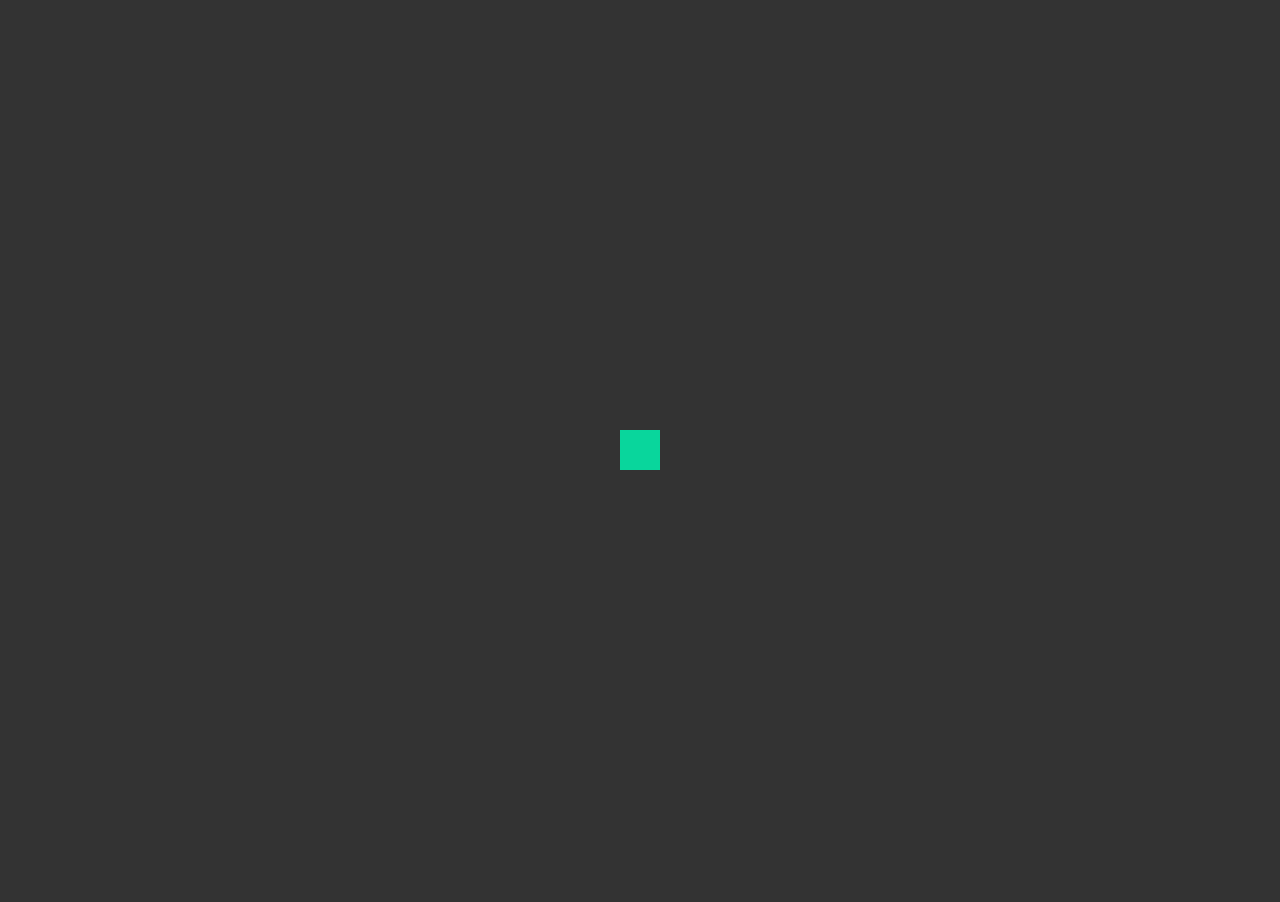
<file: contact.html>
<!DOCTYPE html>
<html lang="en">
<head>
    <meta charset="UTF-8">
    <meta http-equiv="X-UA-Compatible" content="IE=edge">
    <meta name="viewport" content="width=device-width, initial-scale=1.0">
    <title>Contact Me</title>
    <link rel="stylesheet" href="css/owl.carousel.min.css">
    <link rel="stylesheet" href="css/font-awesome.css">
    <link rel="stylesheet" href="css/linecons.css">
    <link rel="stylesheet" href="css/utilities.css">
    <link rel="stylesheet" href="css/style.css">
    <link rel="stylesheet" href="css/contact.css">
    <link rel="shortcut icon" href="logo.png" type="image/x-icon">
    <link rel="apple-touch-icon" href="logo.png">
    <link rel="apple-touch-icon" sizes="76x76" href="logo.png">
    <link rel="apple-touch-icon" sizes="120x120" href="logo.png">
    <link rel="apple-touch-icon" sizes="152x152" href="logo.png">
</head>
</head>
<body>
    
    <div class="page-loader">
        <div class="page-loader-inner">
            <div class="spinner"></div>
        </div>
    </div>

    <a class="scroll-top" href="#nav">
        <i class="fa fa-chevron-up" aria-hidden="true"></i>
    </a>

    <!-- Navbar -->
    <nav class="navbar" id="nav">
        <div class="container">
            <a href="" class="logo">
                <span class="promise">P</span>
                <h2><span>Promise</span> Sheggs</h2>
            </a>
    
            <!-- Nav toggle -->
            <button class="nav-toggler">
                <i class="fa fa-bars"></i>
            </button>
    
            <!-- Navbar links -->
            <div class="navbar-inner">
                <ul class="navbar-nav">
                    <li class="nav-item">
                        <a href="index.html" class="nav-link">About me</a>
                    </li>
                    <li class="nav-item">
                        <a href="resume.html" class="nav-link">Resume</a>
                    </li>
                    <li class="nav-item">
                        <a href="portfolio.html" class="nav-link">Portfolio</a>
                    </li>
                    <li class="nav-item">
                        <a href="contact.html" class="nav-link">Contact</a>
                    </li>
                </ul>
            </div>
        </div>
    </nav>    
    <!-- Navbar -->


    <!-- page-title -->

    <section class="page-title">
        <div class="container">
            <p class="contact-subtitle">Get In Touch</p>
            <div class="row align-items-center">
                <h1>Contact</h1>
            </div>
        </div>
    </section>

    <!-- page-title  -->
     

    <!-- Contact Form -->
    <section class="contact">
        <div class="container">
            <div class="row">
                <div class="col-4">
                    <div class="contact-items">
                        
                        <div class="contact-item">
                            <i class="li_phone"></i>
                            <div class="contact-text">
                                <a href="tel:+234 8088866150" class="contact-header">808-886-6150</a>
                                <p>
                                    If you have a need to discuss personally with me via 
                                    a phone call, you can easily click on the number.
                                </p>
                            </div>
                        </div>
                        
                        <div class="contact-item">
                            <i class="li_location"></i>
                            <div class="contact-text">
                                <a href="" class="contact-header">Ibadan, Nigeria</a>
                                <p>
                                    This is my current location. I stay here for studies and for other 
                                    activities.
                                </p>
                            </div>
                        </div>
                        
                        <div class="contact-item">
                            <i class="li_mail"></i>
                            <div class="contact-text">
                                <a href="mailto:promisesheggs@gmail.com" class="contact-header">Promisesheggs@gmail.com</a>
                                <p>
                                    If you want to contact me via email, you can easily click the email address above.
                                </p>
                            </div>
                        </div>
                    
                    </div>
                </div>

                <div class="col-6">
                    <div class="row">
                        <div class="section-title m-5">
                            <h2>How can i help you?</h2>
                        </div>
                    </div>

                    <div class="contact-form">
                        <form name="Client" method="POST" data-netlify="true">
                            <div class="row space-between">
                                <div class="col-5">
                                    <input name="Name" type="text" placeholder="Your Name" class="form-control" required>
                                </div>
                                <div class="col-5">
                                    <input name="Email" type="email" placeholder="Your Email" class="form-control" required>
                                </div>
                            </div>

                            <div class="row m-5">
                                <input name="Subject" type="text" placeholder="Subject" class="form-control" required>
                            </div>

                            <div class="row m-5">
                                <textarea name="Message" placeholder="Message" class="form-control"></textarea>
                            </div>

                            <input type="submit" value="Send Message" class="btn btn-1">

                        </form>
                    </div>
                </div>

            </div>
        </div>
    </section>
    <!-- Contact Form -->


    <!-- Footer Start -->

    <section class="footer section-padding">
        <div class="container">
            <div class="row space-between">
                <div class="socials">
                    <ul>
                        <li class="social-item">
                            <a href="https://github.com/Sheggsmann" target="_blank" class="social-link">Github</a>
                        </li>
                        <li class="social-item">
                            <a href="https://web.facebook.com/promise.uchegbunam.7/" target="_blank" class="social-link">Facebook</a>
                        </li>
                        <li class="social-item">
                            <a href="https://www.linkedin.com/in/promise-sheggs-09b733212/" target="_blank" class="social-link">LinkedIn</a>
                        </li>
                        <li class="social-item">
                            <a href="https://wa.me/+2348088866150" target="_blank" class="social-link">WhatsApp</a>
                        </li>
                    </ul>
                </div>

                <div class="copy-right">
                    <p>
                        &copy; 2024 All Rights Reserved
                    </p>
                </div>
            </div>
        </div>
    </section>

    <!-- Footer End -->

    <script src="/js/main.js"></script>
    <script>
        const navToggler = document.querySelector('.nav-toggler');
        navToggler.addEventListener('click', () => {
            document.querySelector('.navbar-inner').classList.toggle('show');
        })
    </script>
</body>
</html>
</file>
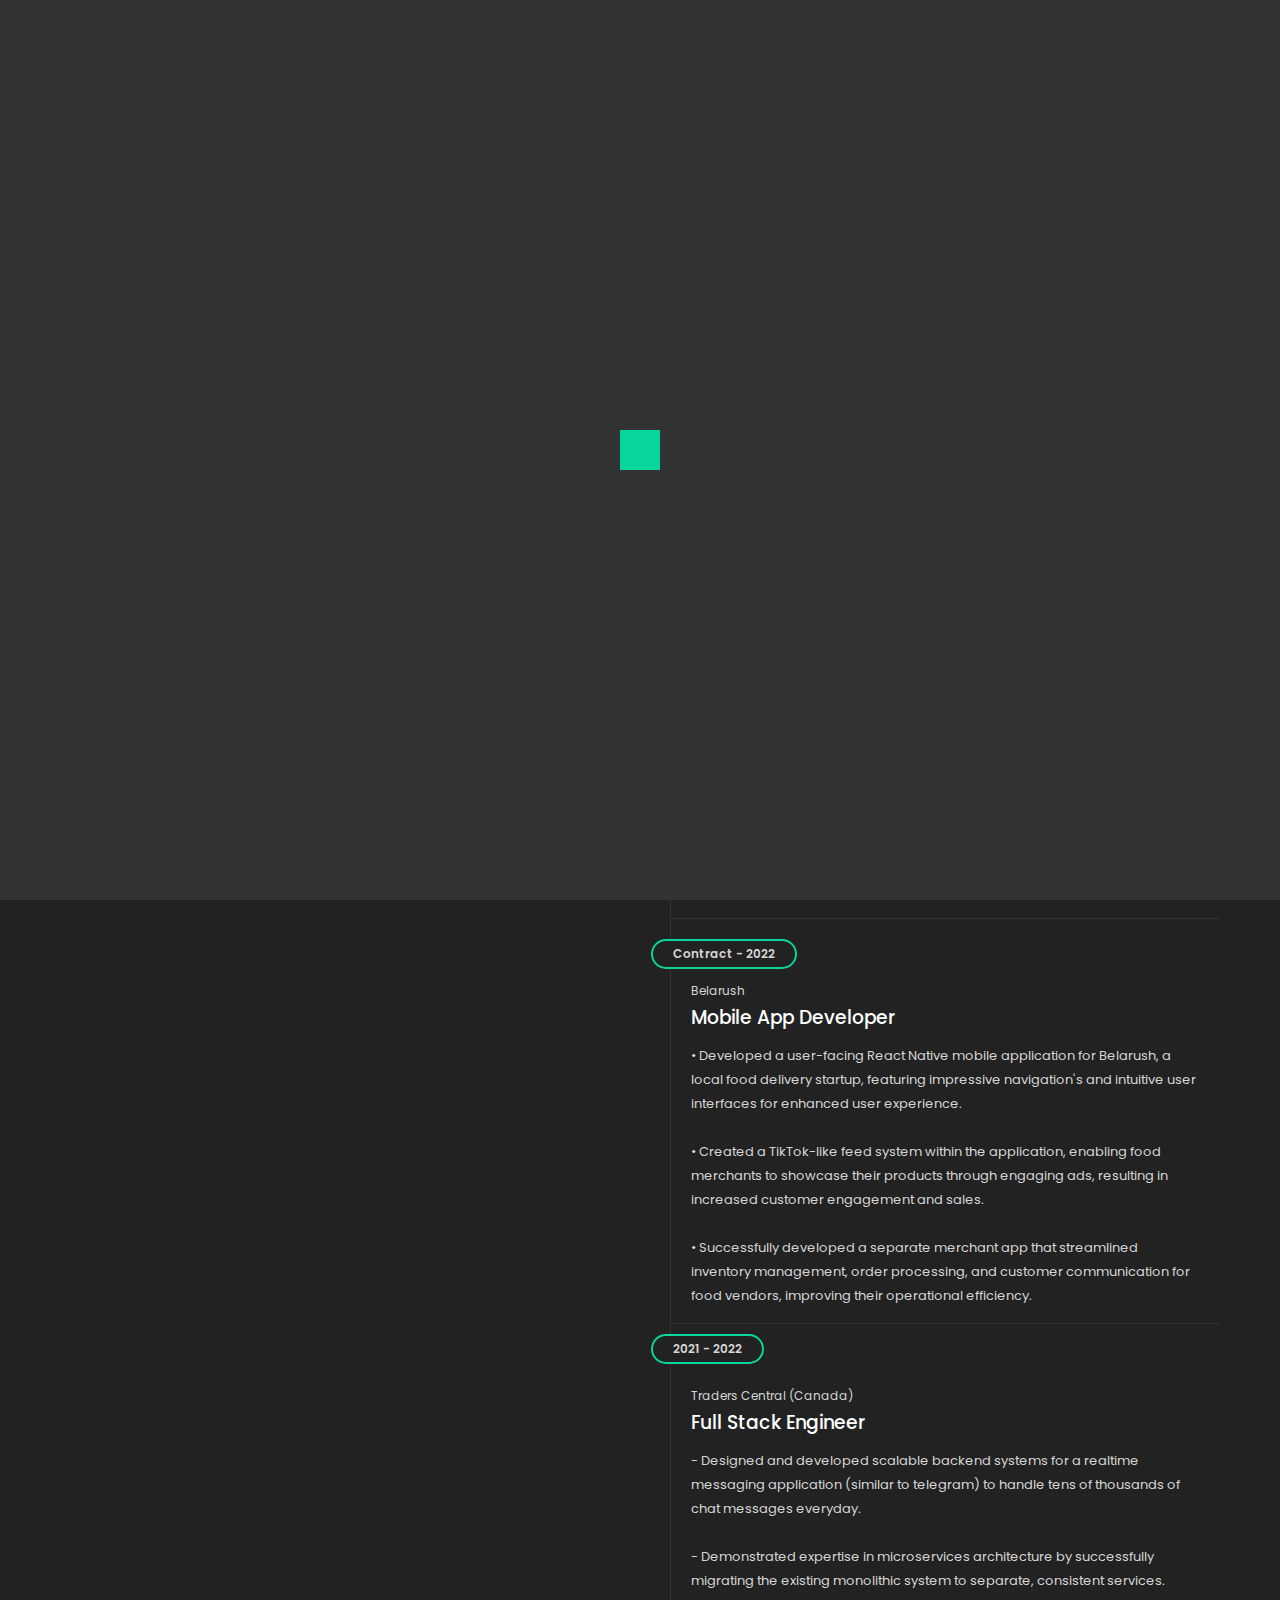
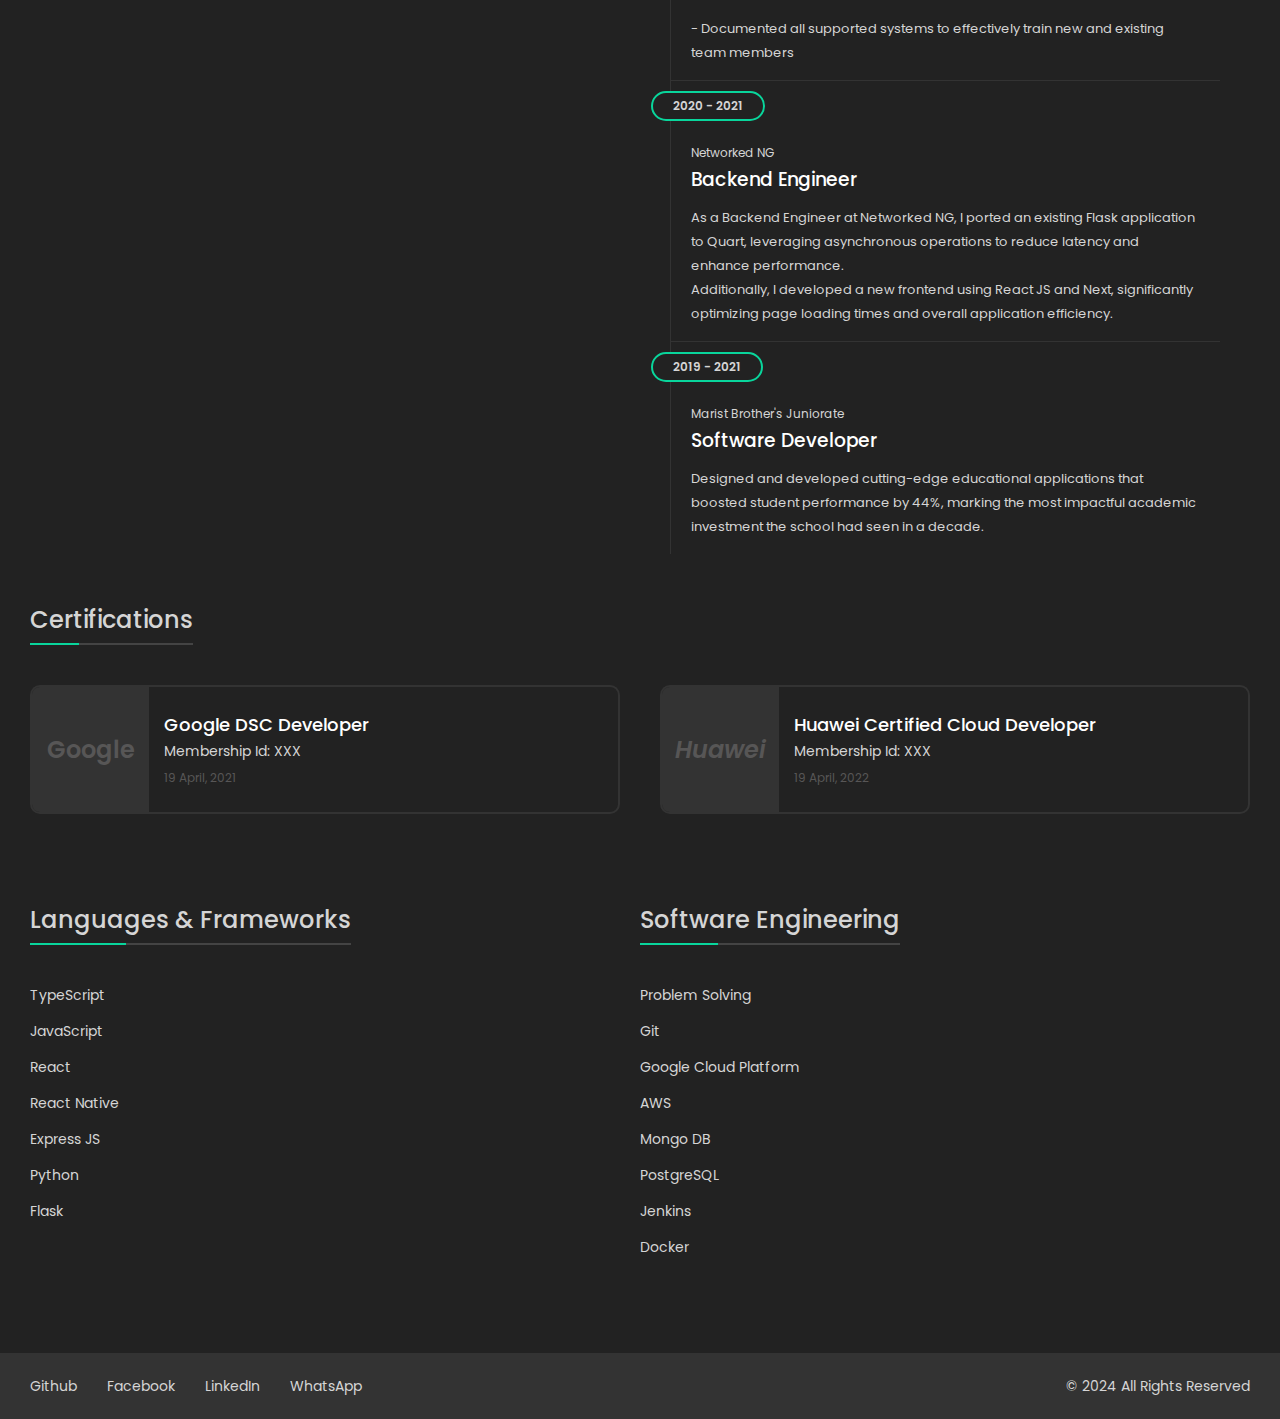
<file: resume.html>
<!DOCTYPE html>
<html lang="en">
<head>
    <meta charset="UTF-8">
    <meta http-equiv="X-UA-Compatible" content="IE=edge">
    <meta name="viewport" content="width=device-width, initial-scale=1.0">
    <title>Resume</title>
    <link rel="stylesheet" href="css/owl.carousel.min.css">
    <link rel="stylesheet" href="css/font-awesome.css">
    <link rel="stylesheet" href="css/linecons.css">
    <link rel="stylesheet" href="css/utilities.css">
    <link rel="stylesheet" href="css/style.css">
    <link rel="stylesheet" href="css/resume.css">
    <link rel="shortcut icon" href="logo.png" type="image/x-icon">
    <link rel="apple-touch-icon" href="logo.png">
    <link rel="apple-touch-icon" sizes="76x76" href="logo.png">
    <link rel="apple-touch-icon" sizes="120x120" href="logo.png">
    <link rel="apple-touch-icon" sizes="152x152" href="logo.png">
</head>
</head>
<body>

    <div class="page-loader">
        <div class="page-loader-inner">
            <div class="spinner"></div>
        </div>
    </div>

    <a class="scroll-top" href="#nav">
        <i class="fa fa-chevron-up" aria-hidden="true"></i>
    </a>

    <!-- Navbar -->
    <nav class="navbar" id="nav">
        <div class="container">
            <a href="" class="logo">
                <span class="promise">P</span>
                <h2><span>Promise</span> Sheggs</h2>
            </a>
    
            <!-- Nav toggle -->
            <button class="nav-toggler">
                <i class="fa fa-bars"></i>
            </button>
    
            <!-- Navbar links -->
            <div class="navbar-inner">
                <ul class="navbar-nav">
                    <li class="nav-item">
                        <a href="index.html" class="nav-link">About me</a>
                    </li>
                    <li class="nav-item">
                        <a href="resume.html" class="nav-link">Resume</a>
                    </li>
                    <li class="nav-item">
                        <a href="portfolio.html" class="nav-link">Portfolio</a>
                    </li>
                    <li class="nav-item">
                        <a href="contact.html" class="nav-link">Contact</a>
                    </li>
                </ul>
            </div>
        </div>
    </nav>    
    <!-- Navbar -->

    <!-- page-title -->

    <section class="page-title">
        <div class="container">
            <p class="pro-experience">4+ years of exceptional experience</p>
            <div class="row align-items-center">
                <h1>Resume</h1>
            </div>
        </div>
    </section>

    <!-- page-title  -->

    <section class="qualifications">
        <div class="container">
            <div class="row">
                <div class="col-5">
                    <div class="row">
                        <div class="section-title">
                            <h2>Education</h2>
                        </div>
                    </div>

                    <div class="row edu-col">
                        <div class="education-item">
                            <span class="year">
                                2021
                            </span>
                            <p class="place">Lead City University</p>
                            <h3>Software Engineering</h3>
                            <p>
                                Relevant Courses: Data Structures and Algorithms, Compilers, Principles of Programming, Logic and Database Theory, Systems Engineering, Computer Systems
                            </p>
                        </div>
                        
                        <div class="education-item">
                            <span class="year">2021</span>
                            <p class="place">FreeCodeCamp</p>
                            <h3>Full-stack development</h3>
                            <p>
                                Regular attendee of the freecodecamp free software development track
                                and on my way to completing all the skillsets.
                            </p>
                        </div>

                    </div>

                </div>

                <div class="col-5">
                    <div class="row">
                        <div class="section-title">
                            <h2>Experience</h2>
                        </div>

                        <div class="row edu-col">
    
                            <div class="experience-item">
                                <span class="year">2022 - Date</span>
                                <p class="place">Lead City University</p>
                                <h3>Contract Software Engineer</h3>
                                <p>
                                    - <b>Cost-Saving Automation:</b> Engineered a groundbreaking mobile application that automated the feeding process at Lead City University, Ibadan, leading to millions of naira in cost savings.
                                    <br />
                                    <br />
                                    - <b>High-Volume Transaction Processing:</b> Successfully managed over 3 million transactions, streamlining payments and meal selections for students, enhancing their daily experience.
                                    <br />
                                    <br />
                                    - <b>Cross-Platform Excellence:</b> Leveraged the power of React Native to develop a seamless, cross-platform app for both iOS and Android, ensuring every student had access to the same high-quality experience.
                                    <br/>
                                    <br/>
                                    - <b>Stakeholder Collaboration:</b> Worked closely with university stakeholders to capture essential requirements, delivering an intuitive user interface and smooth navigation that met the needs of the entire campus community.
                                </p>
                            </div>

                            <div class="experience-item">
                                <span class="year">Contract - 2022</span>
                                <p class="place">Belarush</p>
                                <h3>Mobile App Developer</h3>
                                <p>
                                    • Developed a user-facing React Native mobile application for Belarush,
                                    a local food delivery startup, featuring impressive navigation's and
                                    intuitive user interfaces for enhanced user experience.
                                    <br />
                                    <br />
                                    
                                    • Created a TikTok-like feed system within the application, enabling
                                    food merchants to showcase their products through engaging ads,
                                    resulting in increased customer engagement and sales.
                                    <br />
                                    <br />

                                    • Successfully developed a separate merchant app that streamlined
                                    inventory management, order processing, and customer
                                    communication for food vendors, improving their operational
                                    efficiency.
                                </p>
                            </div>

                            <div class="experience-item">
                                <span class="year">2021 - 2022</span>
                                <p class="place">Traders Central (Canada)</p>
                                <h3>Full Stack Engineer</h3>
                                <p>
                                    - Designed and developed scalable backend systems for a realtime messaging application 
                                    (similar to telegram) to handle tens of thousands of chat messages everyday.
                                    <br>
                                    <br>
                                    - Demonstrated expertise in microservices architecture by successfully migrating the existing monolithic system to separate, consistent services.
                                   <br>
                                   <br>
                                   - Documented all supported systems to effectively train new and existing team members
                                </p>
                            </div>
                            
                            <div class="experience-item">
                                <span class="year">2020 - 2021</span>
                                <p class="place">Networked NG</p>
                                <h3>Backend Engineer</h3>
                                <p>

                                    As a Backend Engineer at Networked NG, I ported an existing Flask application to Quart, leveraging asynchronous operations to reduce latency and enhance performance.
                                    
                                    <br />
                                    Additionally, I developed a new frontend using React JS and Next, significantly optimizing page loading times and overall application efficiency.
<!-- 
                                    - Ported existing Flask application to Quart to reduce latency and improve application
                                    performance using asynchronous operations
                                    <br>
                                    - Developed new application frontend using React JS and Next to optimize page loading and 
                                    improve overall application efficiency -->
                                </p>
                            </div>
                        
                            
                            <div class="experience-item">
                                <span class="year">2019 - 2021</span>
                                <p class="place">Marist Brother's Juniorate</p>
                                <h3>Software Developer</h3>
                                <p>
                                    Designed and developed cutting-edge educational applications that boosted student performance by 44%, marking the most impactful academic investment the school had seen in a decade.
                                </p>
                            </div>
                            

                        </div>

                    </div>
                </div>
            </div>
        </div>
    </section>

    <!-- End Experience -->

    <!-- Certifications -->
    <section class="certifications section-padding">
        <div class="container">
            <div class="row">
                <div class="section-title">
                    <h2>Certifications</h2>
                </div>
            </div>

            <div class="row certificate-items space-between align-items-center">
                <div class="col-5">
                    <div class="certificate-item">
                        <div class="certificate-logo">
                            <p>Google</p>
                        </div>
                        <div class="certificate-text">
                            <h3>Google DSC Developer</h3>
                            <p>Membership Id: XXX</p>
                            <span>19 April, 2021</span>
                        </div>
                    </div>
                </div>
                <div class="col-5">
                    <div class="certificate-item">
                        <div class="certificate-logo">
                            <p class="huawei">Huawei</p>
                        </div>
                        <div class="certificate-text">
                            <h3>Huawei Certified Cloud Developer</h3>
                            <p>Membership Id: XXX</p>
                            <span>19 April, 2022</span>
                        </div>
                    </div>
                </div>
            </div>

        </div>
    </section>
    <!-- Certifications -->

    <!-- Skills -->
    <section class="skills section-padding">
        <div class="container">
            <div class="row">
                <div class="col-5">
                    <div class="section-title">
                        <h2>Languages & Frameworks</h2>
                    </div>

                    <div class="row">
                        <ul class="skills-list">
                            <li>TypeScript</li>
                            <li>JavaScript</li>
                            <li>React</li>
                            <li>React Native</li>
                            <li>Express JS</li>
                            <li>Python</li>
                            <li>Flask</li>
                        </ul>
                    </div>

                </div>

                <div class="col-5">
                    <div class="section-title">
                        <h2>Software Engineering</h2>
                    </div>
                    <ul class="skills-list">
                        <li>Problem Solving</li>
                        <li>Git</li>
                        <li>Google Cloud Platform</li>
                        <li>AWS</li>
                        <li>Mongo DB</li>
                        <li>PostgreSQL</li>
                        <li>Jenkins</li>
                        <li>Docker</li>
                    </ul>
                </div>
            </div>
        </div>
    </section>
    <!-- Skills -->

    
    <!-- Footer Start -->

    <section class="footer footer-padding">
        <div class="container">
            <div class="row space-between">
                <div class="socials">
                    <ul>
                        <li class="social-item">
                            <a href="https://github.com/Sheggsmann" target="_blank" class="social-link">Github</a>
                        </li>
                        <li class="social-item">
                            <a href="https://web.facebook.com/promise.uchegbunam.7/" target="_blank" class="social-link">Facebook</a>
                        </li>
                        <li class="social-item">
                            <a href="https://www.linkedin.com/in/promise-sheggs-09b733212/" target="_blank" class="social-link">LinkedIn</a>
                        </li>
                        <li class="social-item">
                            <a href="https://wa.me/+2348088866150" target="_blank" class="social-link">WhatsApp</a>
                        </li>
                    </ul>
                </div>

                <div class="copy-right">
                    <p>
                        &copy; 2024 All Rights Reserved
                    </p>
                </div>
            </div>
        </div>
    </section>

    <!-- Footer End -->

    <script src="./js/main.js"></script>
    <script>
        const navToggler = document.querySelector('.nav-toggler');
        navToggler.addEventListener('click', () => {
            document.querySelector('.navbar-inner').classList.toggle('show');
        })
    </script>

</body>
</html>
</file>
<file: css/linecons.css>
@font-face {
	font-family: 'linecons';
	src:url('fonts/linecons.eot');
}
@font-face {
	font-family: 'linecons';
	src: url([data-uri]) format('svg'),
		 url([data-uri]) format('truetype');
	font-weight: normal;
	font-style: normal;
}

/* Use the following CSS code if you want to use data attributes for inserting your icons */
[data-icon]:before {
	font-family: 'linecons';
	content: attr(data-icon);
	speak: none;
	font-weight: normal;
	line-height: 1;
	-webkit-font-smoothing: antialiased;
}

/* Use the following CSS code if you want to have a class per icon */
[class^="li_"]:before, [class*=" li_"]:before {
	font-family: 'linecons';
	font-style: normal;
	speak: none;
	font-weight: normal;
	line-height: 1;
	-webkit-font-smoothing: antialiased;
}
.li_heart:before {
	content: "\e000";
}
.li_cloud:before {
	content: "\e001";
}
.li_star:before {
	content: "\e002";
}
.li_tv:before {
	content: "\e003";
}
.li_sound:before {
	content: "\e004";
}
.li_video:before {
	content: "\e005";
}
.li_trash:before {
	content: "\e006";
}
.li_user:before {
	content: "\e007";
}
.li_key:before {
	content: "\e008";
}
.li_search:before {
	content: "\e009";
}
.li_settings:before {
	content: "\e00a";
}
.li_camera:before {
	content: "\e00b";
}
.li_tag:before {
	content: "\e00c";
}
.li_lock:before {
	content: "\e00d";
}
.li_bulb:before {
	content: "\e00e";
}
.li_pen:before {
	content: "\e00f";
}
.li_diamond:before {
	content: "\e010";
}
.li_display:before {
	content: "\e011";
}
.li_location:before {
	content: "\e012";
}
.li_eye:before {
	content: "\e013";
}
.li_bubble:before {
	content: "\e014";
}
.li_stack:before {
	content: "\e015";
}
.li_cup:before {
	content: "\e016";
}
.li_phone:before {
	content: "\e017";
}
.li_news:before {
	content: "\e018";
}
.li_mail:before {
	content: "\e019";
}
.li_like:before {
	content: "\e01a";
}
.li_photo:before {
	content: "\e01b";
}
.li_note:before {
	content: "\e01c";
}
.li_clock:before {
	content: "\e01d";
}
.li_paperplane:before {
	content: "\e01e";
}
.li_params:before {
	content: "\e01f";
}
.li_banknote:before {
	content: "\e020";
}
.li_data:before {
	content: "\e021";
}
.li_music:before {
	content: "\e022";
}
.li_megaphone:before {
	content: "\e023";
}
.li_study:before {
	content: "\e024";
}
.li_lab:before {
	content: "\e025";
}
.li_food:before {
	content: "\e026";
}
.li_t-shirt:before {
	content: "\e027";
}
.li_fire:before {
	content: "\e028";
}
.li_clip:before {
	content: "\e029";
}
.li_shop:before {
	content: "\e02a";
}
.li_calendar:before {
	content: "\e02b";
}
.li_vallet:before {
	content: "\e02c";
}
.li_vynil:before {
	content: "\e02d";
}
.li_truck:before {
	content: "\e02e";
}
.li_world:before {
	content: "\e02f";
}
</file>
<file: css/utilities.css>
:root {
    --main-color: #09d69c;
    --white-light: #d5d5d5;
    --white: #fff;
    --dark-dark: #252525;
    --dark-tint: #333333;
    --dark: #222222;
    --dark-light: #444;
    --shadow: 0 0 25px 0 rgb(0 0 0 / 80%);
}

.container {
    max-width: 1260px;
    padding: 0 20px;
    margin: 0 auto;
}

.row {
    display: flex;
    flex-wrap: wrap;
}

.justify-content-center {
    justify-content: center;
}

.align-items-center {
    align-items: center;
}

.space-between {
    justify-content: space-between;
}

.col-4 {
    padding: 0 10px;
    width: 40%;
}

.col-6 {
    padding: 0 10px;
    width: 60%;
}

.col-8 {
    width: 80%;
}

.col-5 {
    width: 50%;
}

.mr-2 {
    margin-right: 10px;
}

.ml-2 {
    margin-left: 10px;
}

.mb-3 {
    margin-bottom: 10px;
}

.mb-5 {
    margin-bottom: 20px;
}

.section-padding {
    padding: 20px 0;
}

.page-title {
    background-color: var(--dark-dark);
    padding: 45px 0;
    border-top: 2px solid var(--dark-tint);
    border-bottom: 2px solid var(--dark-tint);
    margin-bottom: 40px;
    position: relative;
}

.page-title h1 {
    font-size: 45px;
    color: var(--white);
    font-weight: 600;
    text-align: left;
    margin-right: auto;
}

@media (max-width: 767px) {
    .col-4 {
        width: 100%;
    }

    .col-5 {
        width: 100%;
    }

    .col-6 {
        width: 100%;
    }

    .col-8 {
        width: 100%;
    }

    .container {
        padding: 0 20px;
    }
    
    .page-title {
        padding: 25px 0;
    }

    .page-title h1 {
        font-size: 40px;
    }
}
</file>
<file: css/style.css>
@import url("https://fonts.googleapis.com/css2?family=Poppins:ital,wght@0,100;0,200;0,300;0,400;0,500;0,600;1,100;1,200;1,300;1,400;1,500;1,600&display=swap");

:root {
  --main-color: #09d69c;
  --white-light: #d5d5d5;
  --dark-tint: #333333;
  --dark: #222222;
  --dark-light: #444;
  --shadow: 0 0 25px 0 rgb(0 0 0 / 80%);
}

* {
  box-sizing: border-box;
  padding: 0;
  margin: 0;
  font-family: "Poppins", sans-serif;
  -webkit-tap-highlight-color: transparent;
  outline: none;
  scroll-behavior: smooth;
}

body {
  background-color: var(--dark);
  color: var(--white-light);
  overflow-x: hidden;
}

body.hide-scroll {
  overflow-y: hidden;
}

ul {
  margin: 0;
  list-style: none;
}

a {
  text-decoration: none;
}

img {
  vertical-align: middle;
  max-width: 100%;
}

p {
  line-height: 26px;
  font-size: 14px;
}

.btn {
  display: inline-block;
  padding: 7px 24px;
  border: 2px solid transparent;
  text-transform: capitalize;
  color: #fff;
  background-color: var(--dark-tint);
  border-radius: 40px;
  box-shadow: 0 10px 10px -8px rgb(0 0 0 / 78%);
  font-size: 15px;
  transition: all 0.4s ease;
}

.btn-1 {
  border-color: var(--main-color);
}

.btn-1:hover {
  background-color: var(--main-color);
}

.btn-2 {
  border-color: var(--white-light);
}

.btn-2:hover {
  background-color: var(--white-light);
  color: var(--dark);
}

.section-title {
  position: relative;
  padding: 8px 0;
  margin-bottom: 40px;
  max-width: max-content;
}

.section-title::before {
  content: "";
  position: absolute;
  width: 100%;
  height: 2px;
  background-color: var(--dark-light);
  bottom: 0;
  left: 0;
}

.section-title::after {
  content: "";
  position: absolute;
  width: 30%;
  height: 2px;
  background-color: var(--main-color);
  bottom: 0;
  left: 0;
}

.section-title h2 {
  font-weight: 500;
  text-transform: capitalize;
}

.owl-carousel .owl-dots {
  text-align: center;
  padding: 0 15px;
  margin-top: -14px;
}

.owl-carousel button.owl-dot {
  height: 3px;
  width: 24px;
  background-color: #dddddd;
  display: inline-block;
  margin: 0 4px;
  border-radius: 5px;
}

.owl-carousel button.owl-dot.active {
  background-color: var(--main-color);
}

/* Custom Scroll-bar */
::-webkit-scrollbar {
  width: 5px;
}

::-webkit-scrollbar-track {
  background-color: var(--dark);
}

::-webkit-scrollbar-thumb {
  background-color: var(--main-color);
}
/* Custom Scroll-bar */

/* Navigation Start */
.navbar {
  width: 100%;
}

.logo {
  color: var(--white-light);
  display: flex;
  align-items: center;
}

.logo span {
  color: #fff;
}

.logo .promise {
  margin-right: 10px;
  width: 45px;
  height: 45px;
  text-align: center;
  line-height: 45px;
  background-color: var(--main-color);
  font-size: 30px;
  font-weight: 800;
  border-radius: 50%;
}

.logo h2 {
  font-weight: 400;
  font-size: 20px;
}

.logo h2 span {
  font-weight: 600;
}

.navbar .container {
  display: flex;
  align-items: center;
  justify-content: space-between;
  padding: 40px 20px;
}

.navbar-nav {
  display: flex;
}

.nav-item {
  margin-left: 50px;
}

.nav-link {
  color: var(--white-light);
  text-transform: capitalize;
  font-size: 14px;
}

.nav-toggler {
  display: none;
}
/* Navigation End */

/* Home Section */
.home .row {
  padding: 50px 0 90px;
}

.home .col-4 {
  padding-left: 90px;
}

.home .col-6 {
  padding-left: 35px;
}

.home-img {
  width: 350px;
  height: 350px;
  border-radius: 50%;
  border: 15px solid var(--dark-light);
  box-shadow: var(--shadow);
  background-color: var(--white-light);
  overflow: hidden;
}

.home-img .home-img-inner {
  overflow: hidden;
}

.home-img .home-img-inner img {
  /* border-radius: 50%; */
  transform: scale(0.93) translateY(-50px);
  object-fit: cover;
}

.home .home-text .home-text-inner {
  max-width: 600px;
  text-align: center;
}

@media (max-width: 768px) {
  .home-img .home-img-inner img {
    transform: scale(0.93) translateY(-40px);
  }

  .home .home-text .home-text-inner {
    max-width: 650px;
  }

  .home .col-6 {
    padding-left: 10px !important;
  }

  .home-text-about {
    text-align: center;
  }
}

.home-text span {
  color: var(--white-light);
}

.home-text h1 {
  font-size: 40px;
  color: #fff;
  margin-bottom: 20px;
}

.home-text .home-buttons {
  margin-top: 30px;
  display: flex;
  justify-content: center;
}

.home-buttons .btn-1 {
  margin-right: 20px;
}

/* Home Section */

/* What I do Section */
.what-i-do-item {
  position: relative;
  padding: 0 20px;
}

.what-i-do-text {
  padding-left: 50px;
}

.what-i-do-text h3 {
  font-weight: 600;
  font-size: 16px;
  color: #fff;
  margin-bottom: 8px;
}

.what-i-do-item .icon {
  position: absolute;
  top: 0;
  left: 20px;
}

.what-i-do-item .icon i {
  font-size: 30px;
  color: var(--main-color);
}

.what-i-do-items .col-5 .what-i-do-item:not(:last-child) {
  margin-bottom: 40px;
}

/* What I do Section */

/* Testimonials Start */

.testimonial-item {
  padding: 30px 50px 20px;
  position: relative;
  border: 2px solid var(--dark-light);
  margin: 40px 30px;
  border-radius: 10px;
}

.testimonial-item i {
  position: absolute;
  font-size: 40px;
  bottom: 20px;
  right: 20px;
  color: var(--dark-light);
}

.testimonial-img {
  top: -40px;
  left: -30px;
  width: 80px;
  height: 80px;
  border-radius: 50%;
  position: absolute;
}

.testimonial-img img {
  border-radius: 50%;
}

.testimonial-item p {
  line-height: 22px;
  font-size: 13px;
  font-style: italic;
}

.testimonial-item h3 {
  font-weight: 600;
  font-size: 14px;
  margin-top: 10px;
}

.testimonial-item span {
  font-size: 11px;
}
/* Testimonials End */

/* Fun Facts */

.fun-fact-item {
  width: calc((100% / 4) - 20px);
  padding: 25px;
  border: 2px solid var(--dark-light);
  text-align: center;
  border-radius: 10px;
  transition: all 0.5s ease;
}

.fun-fact-item:hover {
  transform: translateY(-10px);
}

.fun-fact-item i {
  font-size: 30px;
  color: var(--main-color);
}

.fun-fact-item h3 {
  font-size: 16px;
  margin: 7px 0;
}

.fun-fact-item span {
  font-size: 50px;
  font-weight: 400;
}
/* Fun Facts */

.footer {
  margin-top: 40px;
  background-color: var(--dark-tint);
}

.socials ul {
  display: flex;
  align-items: center;
}

.socials .social-item {
  margin-right: 30px;
}

.socials .social-link {
  color: var(--white-light);
  font-size: 14px;
}

/* Scroll Top Button */

.scroll-top {
  position: fixed;
  display: flex;
  align-items: center;
  justify-content: center;
  bottom: 40px;
  right: 15px;
  width: 50px;
  height: 50px;
  font-size: 25px;
  background-color: var(--dark-light);
  color: var(--white-light);
  z-index: 20;
  border: none;
  border-radius: 5px;
  cursor: pointer;
  visibility: hidden;
  opacity: 0;
  transition: all 0.5s ease;
}

.scroll-top:hover {
  color: var(--main-color);
}

.scroll-top.show {
  visibility: visible;
  opacity: 1;
}

/* Scroll Top Button */

/* PAGE LOADER */

.page-loader {
  position: fixed;
  top: 0;
  left: 0;
  width: 100%;
  height: 100%;
  z-index: 1000;
  visibility: visible;
  opacity: 1;
  transition: all 1s ease;
}

.ml12 .letter {
  display: inline-block;
  /* line-height: 1em; */
}

.page-loader-inner {
  width: 100%;
  height: 100%;
  display: flex;
  align-items: center;
  justify-content: center;
  position: relative;
}

.page-loader-inner::before,
.page-loader-inner::after {
  content: "";
  position: absolute;
  top: 0;
  height: 100%;
  width: 50%;
  background-color: var(--dark-tint);
  transition: all 0.6s ease 0.7s;
}

.page-loader-inner::before {
  left: 0;
}

.page-loader-inner::after {
  right: 0;
}

.page-loader.hide .page-loader-inner::before {
  left: -50%;
}

.page-loader.hide .page-loader-inner::after {
  right: -50%;
}

.page-loader.hide .spinner {
  opacity: 0;
  transition: all 0.2s;
}

.page-loader.hide {
  visibility: hidden;
  opacity: 0;
  transition: all 0.5s ease 1s;
}

.page-loader-inner .circle {
  width: 20px;
  height: 20px;
  background-color: var(--main-color);
  border-radius: 50%;
  animation: loader 2s ease-in-out infinite;
  z-index: 1;
}

.page-loader-inner .spinner {
  width: 40px;
  height: 40px;
  background-color: var(--main-color);
  z-index: 1;
  animation: sk-rotateplane 1.2s infinite ease-in-out;
}

@-webkit-keyframes sk-rotateplane {
  0% {
    -webkit-transform: perspective(120px);
  }
  50% {
    -webkit-transform: perspective(120px) rotateY(180deg);
  }
  100% {
    -webkit-transform: perspective(120px) rotateY(180deg) rotateX(180deg);
  }
}

@keyframes sk-rotateplane {
  0% {
    transform: perspective(120px) rotateX(0deg) rotateY(0deg);
    -webkit-transform: perspective(120px) rotateX(0deg) rotateY(0deg);
  }
  50% {
    transform: perspective(120px) rotateX(-180.1deg) rotateY(0deg);
    -webkit-transform: perspective(120px) rotateX(-180.1deg) rotateY(0deg);
  }
  100% {
    transform: perspective(120px) rotateX(-180deg) rotateY(-179.9deg);
    -webkit-transform: perspective(120px) rotateX(-180deg) rotateY(-179.9deg);
  }
}

/* PAGE LOADER */

@media (max-width: 991px) {
  .scroll-top {
    display: none;
  }

  .nav-toggler {
    display: block;
    margin-left: auto;
    width: 40px;
    height: 40px;
    font-size: 25px;
    color: #fff;
    background-color: transparent;
    border: none;
    cursor: pointer;
  }

  .navbar-inner {
    position: fixed;
    top: 70px;
    right: -350px;
    width: 300px;
    height: 100%;
    padding: 30px 0;
    background-color: var(--dark);
    z-index: 999;
    transition: all 0.6s ease;
  }

  .navbar-inner.show {
    right: 0;
  }

  .navbar-nav {
    flex-direction: column;
    background-color: var(--dark);
  }

  .navbar-nav .nav-item {
    margin-bottom: 40px;
  }

  .navbar-nav .nav-link {
    font-size: 18px;
  }

  .navbar .container {
    padding: 15px;
  }

  .logo .promise {
    width: 35px;
    height: 35px;
    font-size: 20px;
    line-height: 37px;
  }

  .logo h2 {
    font-size: 18px;
  }

  .row {
    flex-direction: column;
  }

  .section-title h2 {
    font-size: 20px;
    font-weight: bold;
    color: #fff;
  }

  .home .row {
    padding: 40px 0 80px;
  }

  .home .col-4 {
    padding-left: 0;
    display: flex;
    justify-content: center;
  }

  .home-img {
    width: 300px;
    height: 300px;
    margin-bottom: 25px;
  }

  .home-text span {
    text-align: center;
    display: block;
    margin-bottom: 10px;
  }

  .home-text h1 {
    font-size: 30px;
    line-height: 35px;
    text-align: center;
  }

  .home-buttons {
    width: 100%;
    justify-content: center;
  }

  .fun-fact-item {
    width: 100%;
  }

  .fun-fact-item:not(:last-child) {
    margin-bottom: 20px;
  }

  .what-i-do-items .col-5 {
    margin-bottom: 40px;
  }

  .footer .row {
    justify-content: center !important;
    flex-direction: column;
    text-align: center;
  }

  .socials ul {
    justify-content: space-between;
  }

  .socials .social-item {
    margin: 0;
  }

  .copy-right {
    margin-top: 12px;
  }
}
</file>
<file: css/contact.css>
.page-title .contact-subtitle {
    position: absolute;
    right: 10%;
    top: 30px;
}


.contact-item {
    position: relative;
    padding: 15px 0 15px 60px;
}

.contact-item i {
    position: absolute;
    left: 0;
    font-size: 40px;
    color: var(--main-color);
}

.contact-item a {
    color: var(--white-light);
    font-weight: 700;
    font-size: 18px;
    display: block;
    margin-bottom: 8px;
}

.contact-form {
    width: 100%;
    padding-top: 15px;
}

.contact-form .col-5 {
    width: calc(50% - 5px);
}

.contact-form .form-control {
    display: block;
    width: 100%;
    height: 46px;
    padding: 0 12px;
    border-radius: 10px;
    border: 2px solid var(--dark-light);
    background-color: var(--dark);
    color: #fff;
    font-size: 15px;
    transition: all 0.5s ease;
}

.contact-form .form-control:focus {
    border-color: var(--main-color);
}

.col-6 {
    padding: 0 40px;
}

.contact-form .row {
    margin-bottom: 20px;
}

.contact-form textarea {
    padding: 10px 10px !important;
    height: 150px !important;
    resize: none;
}

.contact-form input[type="submit"] {
    margin-top: 20px;
}


@media (max-width: 767px) {
    .contact-form .col-5 {
        width: 100%;
    }

    .contact-form .col-5:not(:last-child) {
        margin-bottom: 20px;
    }

    .col-6 {
        margin-top: 40px;
        padding: 0 10px;
    }
}


@media (max-width: 500px) {
    .page-title .contact-subtitle {
        left: 6%;
        top: 75px;    
    }
}
</file>
<file: css/resume.css>
.page-title .pro-experience {
  position: absolute;
  right: 10%;
  top: 30px;
}

.edu-col {
  padding: 0 30px;
}

.education-item,
.experience-item {
  position: relative;
  padding: 60px 20px 15px;
  border-left: 1px solid var(--dark-tint);
}

.education-item:not(:last-child),
.experience-item:not(:last-child) {
  border-bottom: 1px solid var(--dark-tint);
}

.education-item span,
.experience-item span {
  padding: 4px 20px;
  border: 2px solid var(--main-color);
  border-radius: 40px;
  font-size: 12px;
  font-weight: 600;
  position: absolute;
  top: 10px;
  left: -20px;
  background-color: var(--dark);
}

.education-item:nth-child(2) span,
.experience-item:nth-child(2) span {
  top: 20px;
}

.education-item .place,
.experience-item .place {
  font-size: 12px;
}

.education-item h3,
.experience-item h3 {
  font-weight: 500;
  color: #fff;
  margin-bottom: 12px;
}

.education-item p,
.experience-item p {
  font-size: 13px;
  color: var(--white-light);
  line-height: 24px;
}

.certificate-item {
  display: flex;
  align-items: center;
  border: 2px solid var(--dark-tint);
  border-radius: 10px;
  overflow: hidden;
  transition: all 0.5s ease;
}

.certificate-item:hover {
  transform: translateY(-10px);
}

.certificate-item .certificate-logo {
  width: 20%;
  display: flex;
  align-items: center;
  justify-content: center;
  background-color: var(--dark-tint);
  height: 125px;
}

.certificate-logo p {
  font-size: 24px;
  font-weight: 600;
  color: rgb(87, 86, 86);
}

.certificate-item .certificate-text {
  padding: 20px 15px;
}

.certificate-items .col-5 {
  width: calc(50% - 20px);
}

.certificate-text h3 {
  font-weight: 500;
  font-size: 18px;
  color: #fff;
}

.certificate-text p {
  font-size: 14px;
  color: var(--white-light);
}

.certificate-text span {
  font-size: 12px;
  color: rgb(87, 86, 86);
}

.certificate-logo .huawei {
  font-style: italic;
}

.skills-list li {
  font-size: 14px;
  margin-bottom: 15px;
}

.section-padding {
  padding: 40px 0 !important;
}

.footer-padding {
  padding: 20px 0;
}

@media (max-width: 991px) {
  .qualifications .row .col-5:not(:last-child) {
    margin-bottom: 40px;
  }

  .certificate-item {
    width: 100%;
  }

  .certificate-items .col-5 {
    width: 100%;
    margin-bottom: 15px;
  }

  .certificate-item .certificate-logo {
    width: 40%;
    height: 150px;
  }

  .certificate-item .certificate-text {
    width: 60%;
  }
}

@media (max-width: 500px) {
  .page-title .pro-experience {
    left: 6%;
    top: 75px;
  }
}
</file>
